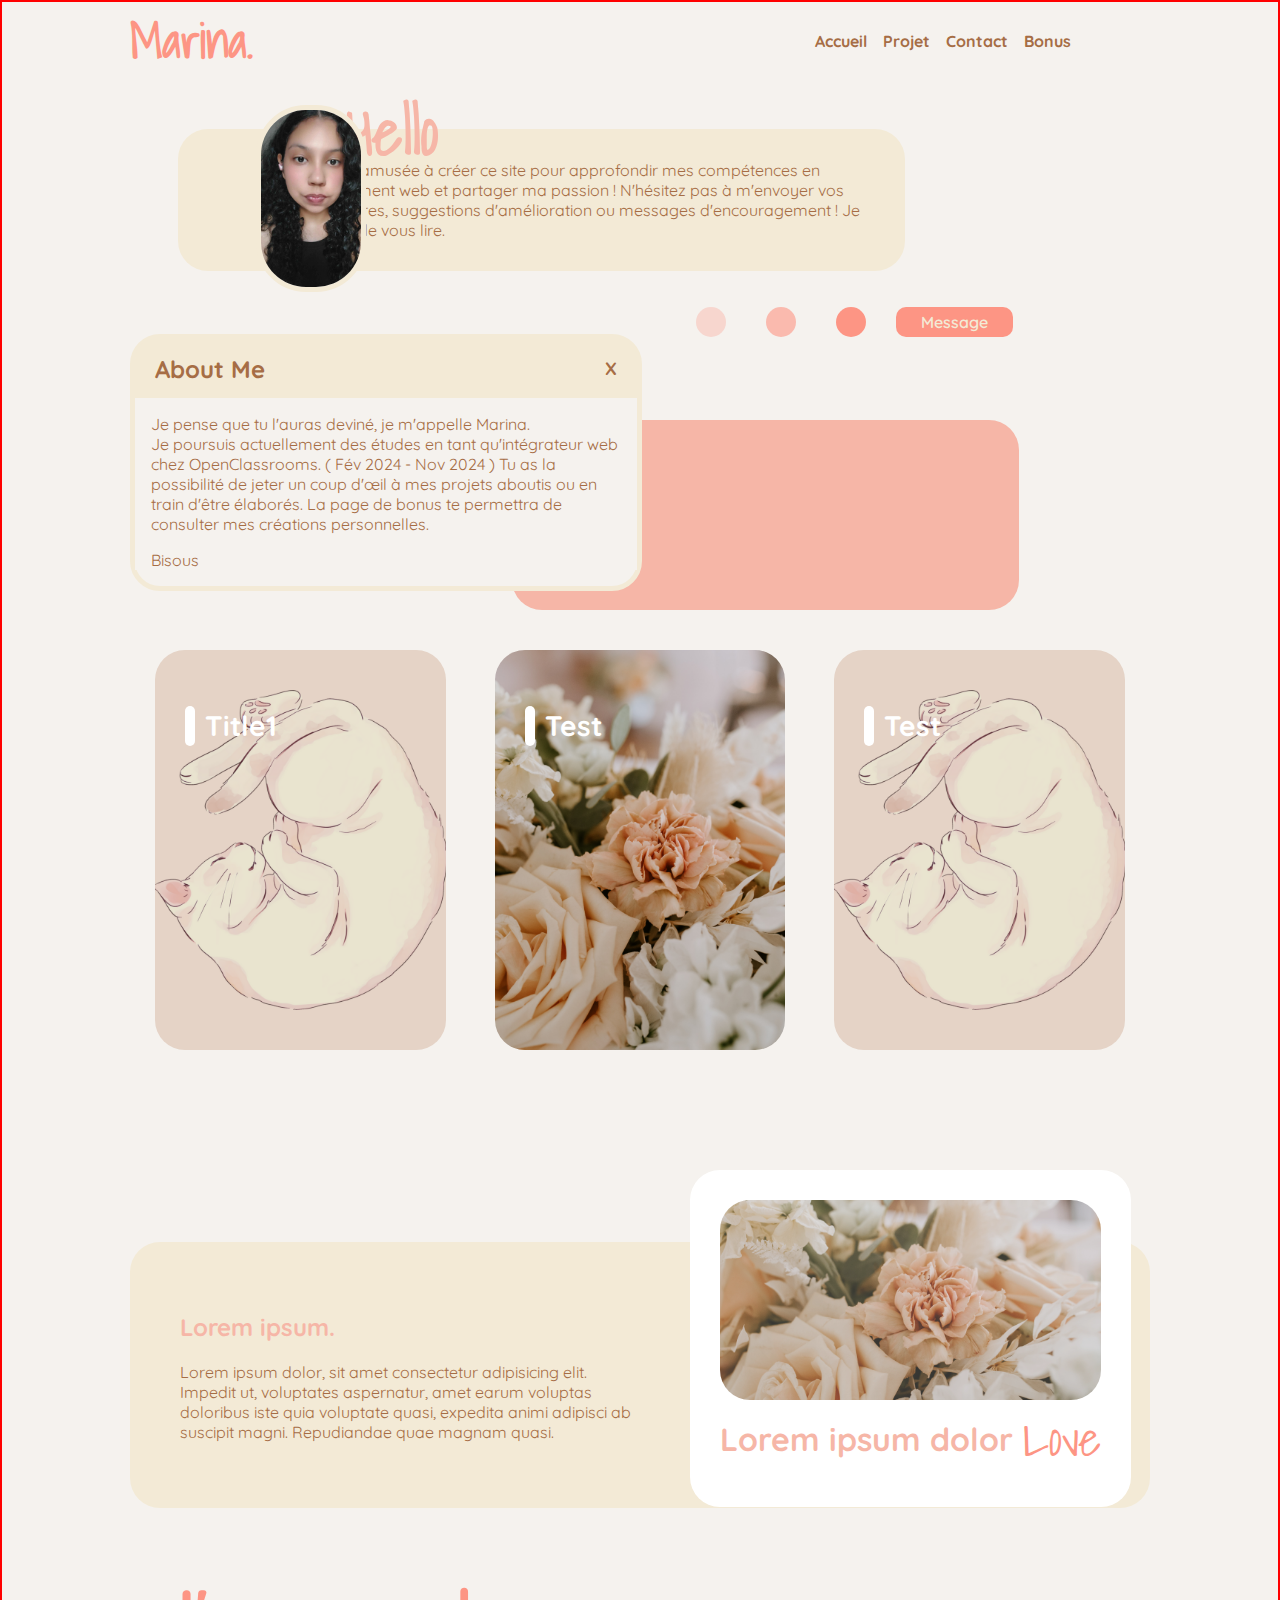
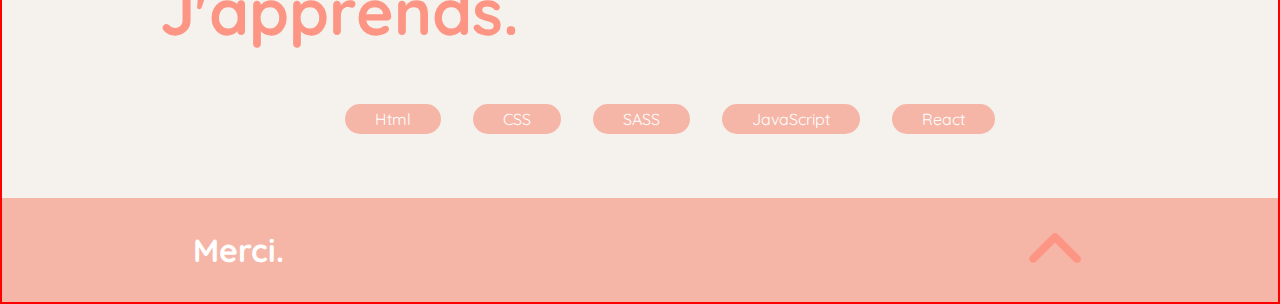
<file: index.html>
<!DOCTYPE html>
<html lang="fr">
  <head>
    <meta charset="UTF-8" />
    <meta name="viewport" content="width=device-width, initial-scale=1.0" />
    <title>Le site test de Marina</title>
    <link rel="stylesheet" href="style.css" />
    <link rel="preconnect" href="https://fonts.googleapis.com">
    <link rel="preconnect" href="https://fonts.gstatic.com" crossorigin>
    <link href="https://fonts.googleapis.com/css2?family=Quicksand:wght@300..700&display=swap" rel="stylesheet">
    <style>
        @import url('https://fonts.googleapis.com/css2?family=Quicksand:wght@300..700&family=Shadows+Into+Light&display=swap');
    </style>        
  </head>
  <body>
    <header>
      <nav class="navBar">
        <h1>Marina.</h1>
        <div class="navBar_link">
        <a href="/index.html">Accueil</a>
        <a href="/page/projet.html">Projet</a>
        <a href="/page/contact.html">Contact</a>
        <a href="/page/bonus.html">Bonus</a>
        </div>
      </nav>
    <div class="banner">
        <h2 id="bannerTitle">Hello</h2>
        <div class="bannerContainer">
            <img src="/img/d31f6d49168bc1ae0a9ab30ff72c7e6f_1721371964381_0.webp.jpg" alt="Photo de profil">
            <div class="bannerContent">
                <p>Je me suis amusée à créer ce site pour approfondir mes compétences en développement web et partager ma
                    passion !
                    N'hésitez pas à m'envoyer vos commentaires, suggestions d'amélioration ou messages d'encouragement ! Je
                    serai ravie de vous lire.</p>
            </div>
        </div>
       <div class="sendMe">
        <div class="rond opacityRond"></div>
        <div class="rond opacityRond1"></div>
        <div class="rond opacityRond2"></div>
        <input class="sendMe_btn" type="button" aria-label="btn" value="Message" />
       </div>
    </div>
    </header>
    <main>
      <div class="deco"></div>
        <section class="aboutMe">
            <div class="aboutMe_card">
             <div class="aboutMe-title">
                <h2>About Me</h2>
                <p>X</p>
             </div>   
                <div class="aboutMe_content">
                    <p>Je pense que tu l'auras deviné, je m'appelle Marina.<br>
                        Je poursuis actuellement des études en tant qu'intégrateur web chez OpenClassrooms. ( Fév 2024 - Nov 2024 )
                        Tu as la possibilité de jeter un coup d'œil à mes projets aboutis ou en train d'être élaborés.
                        La page de bonus te permettra de consulter mes créations personnelles.
                    </p>
                    <p>Bisous</p>
            </div>
        </section>
      <section class="cardImg">
        <div class="cardImg_container">
        <div class="cardImg_content img1">
          <div class="cardImg_title">
            <div class="cardImgDeco"></div>
             <h3>Title1</h3>
          </div>
        </div>
        <div class="cardImg_content img2">
          <div class="cardImg_title">
            <div class="cardImgDeco"></div>
            <h3>Test</h3>
          </div>
        </div>

        <div class="cardImg_content img3">
          <div class="cardImg_title">
            <div class="cardImgDeco"></div>
            <h3>Test</h3>
          </div>
        </div>
      </div>
      </section>

      <div class="cardText">
        <div class="cardText_content">
          <h2>Lorem ipsum.</h2>
          <p>Lorem ipsum dolor, sit amet consectetur adipisicing elit. Impedit ut,
            voluptates aspernatur, amet earum voluptas doloribus iste quia voluptate quasi,
            expedita animi adipisci ab suscipit magni. Repudiandae quae magnam quasi.
          </p>
        </div>
      </div>
      <div class="cardLink">
        <a href="#" class="cardLink_container">
          <div class="cardLink_content">
            <img src="/img/flowers.png" alt="image">
            <div class="cardLink_title">
            <h2>Lorem ipsum dolor</h2>
            <p>Love</p>
            </div>
          </div>
        </a>
      </div>

      <div class="langage_tag">
        <H2>J'apprends.</H2>
        <div class="langage_tag_container">

            <div class="tag">Html</div>
            <div class="tag">CSS</div>
            <div class="tag">SASS</div>
            <div class="tag">JavaScript</div>
            <div class="tag">React</div>

        </div>
      
      </div>

    </main>
    <footer class="footer">
      <div class="footer_container">
        <h3>Merci.</h3>
        <a href="#">        
          <img src="/img/arrow.png" alt="arrow">
        </a>
      </div>
      
    </footer>
  </body>
  <script src="index.js"></script>
</html>
</file>
<file: style.css>
:root {
    --text: #A66D45;
    --background: #F5F2EE;
    --primary: #F3EAD6;
    --secondary: #F6B6A7;
    --accent: #FD9584;

}

/* <uniquifier>: Use a unique and descriptive class name
<weight>: Use a value from 300 to 700

.quicksand-<uniquifier> {
  font-family: "Quicksand", sans-serif;
  font-optical-sizing: auto;
  font-weight: <weight>;
  font-style: normal;
}
  .shadows-into-light-regular {
  font-family: "Shadows Into Light", cursive;
  font-weight: 400;
  font-style: normal;
}
  */
* {
    font-family: "Quicksand", sans-serif;
    font-optical-sizing: auto;
}

a {
    text-decoration: none;
}

body {
    max-width: 1440px;
    margin: 0 auto;
    background-color: var(--background);
    border: 2px solid red;
}

h1 {
    color: var(--accent);
    font-family: "Shadows Into Light", cursive;
    font-size: 3rem;
    font-weight: 700;
    font-style: bold;
    margin: 0;
}

/*Navigation*/
.navBar {
    display: flex;
    align-items: center;
    justify-content: center;
    justify-content: space-between;
    padding: 0 15% 0 10%;
    box-sizing: border-box;

}

.navBar_link {
    display: flex;
    font-size: 1rem;
    gap: 1rem;
    padding: 1rem;
    font-weight: 700;
    font-style: bold;
}

.navBar a {
    color: var(--text);

}

.navBar a:hover {
    text-decoration: none;
    color: var(--accent);
    transition: 0.5s;

}
/*footer*/

.footer{
    width: 100%;
    background-color: var(--secondary);
}
.footer_container{
    margin: 5% 0 0;
    padding: 0 15%;
    display: flex;
    align-items: center;
justify-content: space-between;
}

.footer_container h3{
    font-size: 2em;
   color: white;
}

/*bannière*/
.bannerContainer img {
    width: 100px;
    border-radius: 50px;
    border: 5px solid var(--primary);
    position: absolute;
    left: 20%;
}

#bannerTitle {
    position: absolute;
    color: var(--secondary);
    font-family: "Shadows Into Light", cursive;
    font-size: 4em;
    left: 27%;
    top: 3%;

}

.banner {
    width: 100%;
}

.bannerContainer {
    display: flex;
    padding: 2%;
}

.bannerContent {
    background-color: var(--primary);
    color: var(--text);
    padding: 15px;
    margin-top: 2%;
    margin-left: 150px;
    padding-left: 100px;
    width: 50%;
    border-radius: 30px;
}

/**/
.sendMe {
    display: flex;
    align-items: center;
    justify-content: end;
    padding: 10px;
    margin-right: 20%;

}

.rond {
    margin: 0 20px;
    width: 30px;
    height: 30px;
    border-radius: 30px;
    background-color: var(--accent);
    animation-name: colorRond;
    animation-duration: 3s;
    animation-iteration-count: infinite;
}

.opacityRond {
    opacity: 0.3;
}

.opacityRond1 {
    opacity: 0.6;
}

/*
@keyframes colorRond {
   from {
        background-color: var(--accent);
        
    }
  
    100% {
        background-color: var(--secondary);
        opacity: 0.5;
    }
  }

*/

.sendMe_btn {
    margin-left: 10px;
    background-color: var(--accent);
    color: var(--primary);
    font-size: 1em;
    font-weight: 600;
    border: none;
    padding: 5px 25px;
    border-radius: 10px;
    cursor: pointer;
}

.sendMe_btn:hover {
    background-color: var(--primary);
    color: var(--accent);
    transition: 0.6s;
}

/**/

.aboutMe {
    position: absolute;
    top: 30%;
    width: 40%;
    margin-top: 5%;
    margin-left: 10%;

}

.aboutMe_card {
    border-radius: 30px;
    background-color: var(--background);
    border: 5px solid var(--primary);
}

.aboutMe-title {
    background-color: var(--primary);
    color: var(--text);
    border-radius: 20px 20px 0 0;
    padding: 0 20px;
    display: flex;
    align-items: center;
    justify-content: space-between;
    font-weight: bold;
}

.aboutMe-title h2 {
    margin: 0;
}

.aboutMe-title p {
    font-size: large;
    cursor: not-allowed;
}

.aboutMe_content {
    background-color: var(--background);
}

.aboutMe_content p {
    margin: 1em;
    color: var(--text);
}

/*deco*/
.deco {
    position: relative;
    top: 10px;
    width: 35%;
    height: 150px;
    background-color: var(--secondary);
    border-radius: 30px;
    padding: 20px 30px;
    display: flex;
    justify-content: flex-end;
    align-items: center;
    margin-top: 5%;
    margin-left: 40%;
}

/**/
.cardImg {
    width: 100%;
    margin: 50px 0;
    box-sizing: border-box;
}

.cardImg_container {
    display: flex;
    align-items: center;
    justify-content: center;
    justify-content: space-between;
    padding: 0 12%;
}

.cardImg_content {
    width: 30%;
    height: 400px;
    background-size: cover;
    background-position: center;
    border-radius: 30px;

}

.img1 {
    background-image: url(/img/cat.png);
}

.img1:hover {
    background-image: url(/img/flowers.png);
    transition: 0.8s;
    transform: scale(1.1);
}


.img2 {
    background-image: url(/img/flowers.png);
}

.img2:hover {
    background-image: url(/img/cat.png);
    transition: 0.8s;
    transform: scale(1.1);
}

.img3 {
    background-image: url(/img/cat.png);
}

.img3:hover {
    background-image: url(/img/flowers.png);
    transition: 0.8s;
    transform: scale(1.1);
}

.cardImgDeco {
    width: 10px;
    height: 40px;
    border-radius: 30px;
    background-color: white;
}

.cardImg_title {
    color: white;
    font-weight: 400;
    font-size: 1.5em;
    font-style: normal;
    display: flex;
    align-items: center;
    gap: 10px;
    padding: 30px;
}

/**/
.cardLink {
    width: 100%;
    display: flex;
    position: absolute;
    top: 130%;
    left: 50%;
}


/**/
.cardText {
    padding: 50px;
    margin: 15% 10% 5%;
    background-color: var(--primary);
    border-radius: 30px;
    box-sizing: border-box;
}


.cardText_content {
    width: 50%;

}
.cardText_content h2{
    color: var(--secondary);
}
.cardText_content p{
    color: var(--text);
}
/**/

.cardLink_container img {
    width: 100%;
    height: 200px;
    object-fit: cover;
    opacity: 0.8;
    border-radius: 30px;
}

.cardLink_content {
    padding: 30px;
    margin: 0 50px;
    background-color: white;
    border-radius: 30px;
    display: flex;
    flex-direction: column;
    align-items: center;
    justify-content: center;
}

.cardLink_title {
    display: flex;
    align-items: center;
    gap: 10px;
}

.cardLink_title h2 {
    margin: 0;
    color: var(--secondary);
    font-size: 2rem;
}

.cardLink_title p {
    margin: 0;
    color: var(--accent);
    font-family: "Shadows Into Light", cursive;
    font-size: 3rem;
}

/*Tag langage*/
.langage_tag{
  width: 100%;
  margin: 30px;
}
.langage_tag h2{
    color: var(--accent);
    font-size: 4em;
    margin-left: 10%;
}
.langage_tag_container{
    margin: 0 5%;
    display: flex;
    align-items: center;
    justify-content: center;
    gap: 2em;
}

.tag{
    background-color: var(--secondary);
    color: white;
    border-radius: 30px;
    padding: 5px 30px;
    text-align: center;
}
</file>
